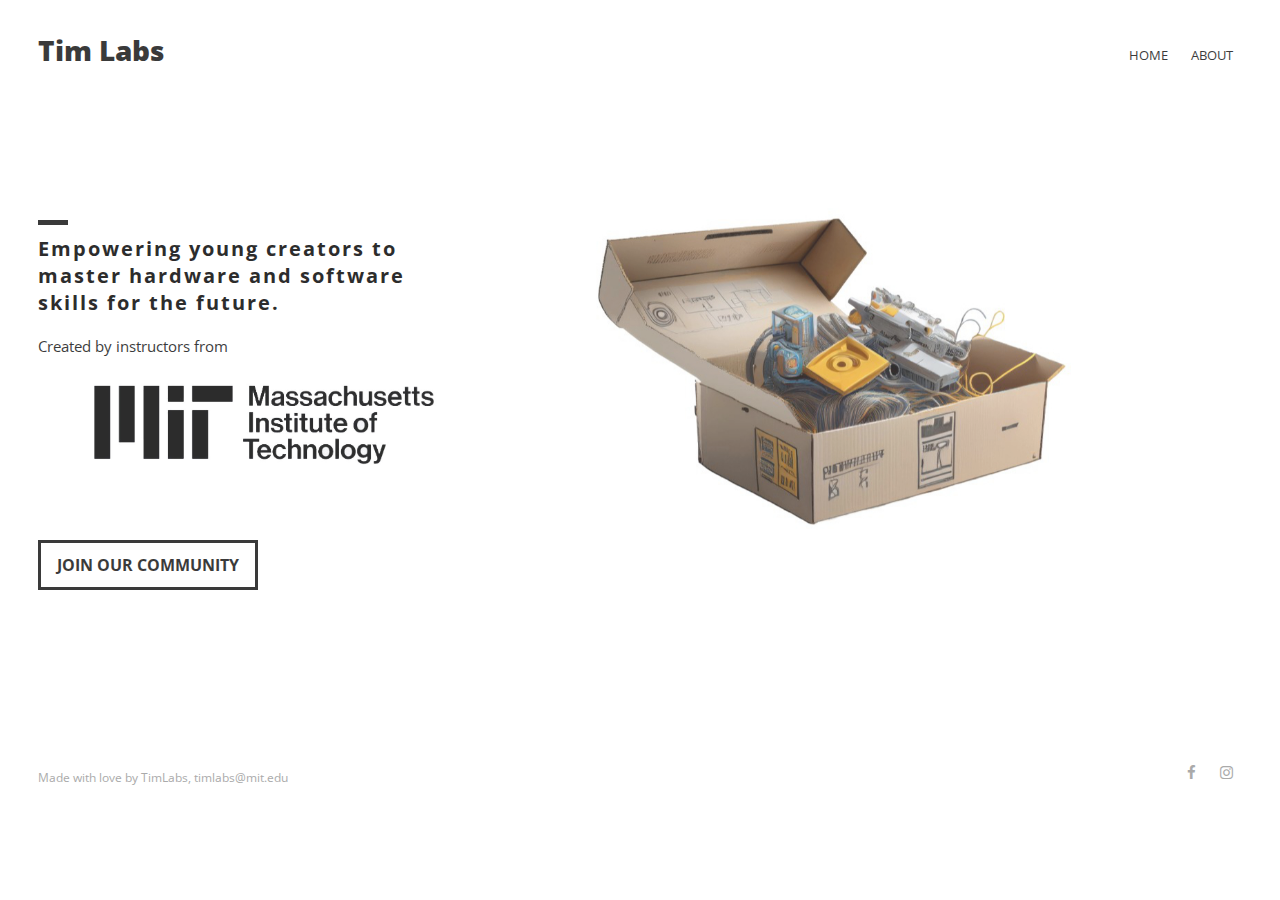
<file: home.html>
<!DOCTYPE html>
<html>
<head lang="en">
    <meta charset="UTF-8">

    <!--Page Title-->
    <title>Tim Labs</title>

    <!--Meta Keywords and Description-->
    <meta name="keywords" content="">
    <meta name="description" content="">
    <meta name="viewport" content="width=device-width, initial-scale=1.0, user-scalable=no"/>

    <!-- Main CSS Files -->
    <link rel="stylesheet" href="css/style.css">

    <!-- Namari Color CSS -->
    <link rel="stylesheet" href="css/namari-color.css">

    <!--Icon Fonts - Font Awesome Icons-->
    <link rel="stylesheet" href="css/font-awesome.min.css">

    <!-- Animate CSS-->
    <link href="css/animate.css" rel="stylesheet" type="text/css">

    <!--Google Webfonts-->
    <link href='https://fonts.googleapis.com/css?family=Open+Sans:400,300,600,700,800' rel='stylesheet' type='text/css'>
</head>
<body>

<!-- Preloader -->
<div id="preloader">
    <div id="status" class="la-ball-triangle-path">
        <div></div>
        <div></div>
        <div></div>
    </div>
</div>
<!--End of Preloader-->

<div id="wrapper">

    <header id="banner" class="scrollto clearfix" data-enllax-ratio=".5">
        <div id="header" class="nav-collapse">
            <div class="row clearfix">
                <div class="col-1">

                    <!--Logo-->
                    <div id="logo">

                        <!--Logo that is shown on the banner-->
                        <!--<img src="images/logo.png" id="banner-logo" alt="Landing Page"/>-->
                        <h1> <strong> Tim Labs</strong></h1>
                        <!--End of Banner Logo-->

                    </div>
                    <!--End of Logo-->

                    <!--Main Navigation-->
                    <nav id="nav-main">
                        <ul>
                            <li>
                                <a href="#banner">Home</a>
                            </li>
                            <li>
                                <a href="#about">About</a>
                            </li>
                        </ul>
                    </nav>
                    <!--End of Main Navigation-->

                    <div id="nav-trigger"><span></span></div>
                    <nav id="nav-mobile"></nav>

                </div>
            </div>
        </div><!--End of Header-->

        <!--Banner Content-->
        <div id="banner-content" class="row clearfix">

            <div class="col-38">

                <div class="section-heading">
                    <h3>Empowering young creators to master hardware and software skills for the future.</h3>
                    <br>
                    Created by instructors from


                    <img src="images/mitLogo.jpeg"/>
                
                </div>
                <!--Call to Action-->
                <a href="https://mit.co1.qualtrics.com/jfe/form/SV_3X9xDWEDig4IxJI" target="_blank" class="button">JOIN OUR COMMUNITY</a>
                <!--End Call to Action-->

            </div>

        </div><!--End of Row-->
    </header>
       

    </main>
    <!--End Main Content Area-->


    <!--Footer-->
    <footer id="landing-footer" class="clearfix">
        <div class="row clearfix">

            <p id="copyright" class="col-2">Made with love by TimLabs, <a href="mailto:timlabs@mit.edu">timlabs@mit.edu</a></p>

            <!--Social Icons in Footer-->
            <ul class="col-2 social-icons">
                <li>
                    <a target="_blank" title="mailto" href="https://www.facebook.com/username">
                        <i class="fa fa-facebook fa-1x"></i><span>Facebook</span>
                    </a>
                </li>
                <li>
                    <a target="_blank" title="Instagram" href="http://www.instagram.com/username">
                        <i class="fa fa-instagram fa-1x"></i><span>Instagram</span>
                    </a>
                </li>

            </ul>
            <!--End of Social Icons in Footer-->
        </div>
    </footer>
    <!--End of Footer-->

</div>

<!-- Include JavaScript resources -->
<script src="js/jquery.1.8.3.min.js"></script>
<script src="js/wow.min.js"></script>
<script src="js/featherlight.min.js"></script>
<script src="js/featherlight.gallery.min.js"></script>
<script src="js/jquery.enllax.min.js"></script>
<script src="js/jquery.scrollUp.min.js"></script>
<script src="js/jquery.easing.min.js"></script>
<script src="js/jquery.stickyNavbar.min.js"></script>
<script src="js/jquery.waypoints.min.js"></script>
<script src="js/images-loaded.min.js"></script>
<script src="js/lightbox.min.js"></script>
<script src="js/site.js"></script>


</body>
</html>
</file>
<file: css/namari-color.css>
/* Namari Landing Page Dynamic Style Index

1. Website Default Styling
2. Navigation
3. Primary and Secondary Colors
4. Banner
5. Typography
6. Buttons
7. Footer


/*------------------------------------------------------------------------------------------*/
/* 1. Website Default Styling */
/*------------------------------------------------------------------------------------------*/


body {
    background:#fff;
}


/* Default Link Color */

a, .la-ball-triangle-path {
    color:#111;
}

a:hover, #header.nav-solid nav a:hover {
    color:#111;
}

/* Default Icon Color */

.icon i {
    color:#111;
}

/* Border Color */

#banner .section-heading:before, .testimonial.classic footer:before {
    background: #111;
}

.pricing-block-content:hover {
    border-color:#1115;
}


/*------------------------------------------------------------------------------------------*/
/* 2. Navigation */
/*------------------------------------------------------------------------------------------*/


/* Transparent Navigation Color on a Banner */

#header nav a, #header i {
    color:#111;
}


/* Navigation Colors when the Navigation is sticky and solid */ 

#header.nav-solid, #header.nav-solid a, #header.nav-solid i, #nav-mobile ul li a {
    color:#111;
}


/* Navigation Active State */

#header.nav-solid .active {
    color: #9D2235;
    border-color: #9D2235;
}    



/*------------------------------------------------------------------------------------------*/
/* 3. Primary and Secondary Colors */
/*------------------------------------------------------------------------------------------*/


/* Primary Background and Text Colors */

.primary-color, .featured .pricing {
    background-color:#111;
}

.primary-color, .primary-color .section-title, .primary-color .section-subtitle, .featured .pricing, .featured .pricing p {
    color:#000000;    
}

.section-heading h2:after {
    background:#111;
    content:"";
    display:block;
    width:30px;
    height:5px;
    margin-top:30px;
}

.text-center .section-heading h2:after {
    margin:30px auto 25px auto;
}

/* Primary Icon Colors */

.primary-color .icon i, .primary-color i {
    color:#fff;
}


/* Secondary Background and Text Colors */

.secondary-color {
    background-color:#f5f5f5;
}


/*------------------------------------------------------------------------------------------*/
/* 4. Banner */
/*------------------------------------------------------------------------------------------*/


/* Banner Background and Text Colors */

#banner {
    background: url("../images/banner-images/banner-image-1.jpg") no-repeat center top;
    background-size:cover;
}


/*------------------------------------------------------------------------------------------*/
/* 5. Typography */
/*------------------------------------------------------------------------------------------*/


body {
    font-family: 'Open Sans', sans-serif, Arial, Helvetica;
    font-size:15px;
    font-weight:normal;
    color:#111;
}

/* Logo, if you are using Fonts as Logo and not image

#logo h1 {
    font-family:;
    font-size:; 
    font-weight:;
    color:;
}

#logo h2 {
    font-family:;
    font-size:; 
    font-weight:;
    color:;
}

*/


/* Banner Typography */

#banner h1 {
    font-family: 'Open Sans', sans-serif, Arial, Helvetica;
    font-size:62px;
    line-height:60px;
    font-weight:800;
    color:#111;
}

#banner h2 {
    font-family: 'Open Sans', sans-serif, Arial, Helvetica;
    font-size:18px;
    font-weight:300;
    color:#111;
}


/* Section Title and Subtitle */

.section-title {
    font-family: 'Open Sans', sans-serif, Arial, Helvetica;
    font-size: 34px; 
    font-weight:700;
    color:#111;
}

.section-subtitle {
    font-family: 'Open Sans', sans-serif, Arial, Helvetica;
    font-size: 16px;
    font-weight:300;
    color: #000000;;
}

/* Testimonial */

.testimonial q {
    font-family: 'Open Sans', sans-serif, Arial, Helvetica;
    font-size: 17px; 
    font-weight:300;
}

.testimonial.classic q, .testimonial.classic footer {
    color:#111;
}


/* Standard Headings h1-h6 */

h1 {
    font-family: 'Open Sans', sans-serif, Arial, Helvetica;
    font-size: 40px; 
    font-weight:300;
    color:#111;
}

h2 {
    font-family: 'Open Sans', sans-serif, Arial, Helvetica;
    font-size: 34px; 
    font-weight:300;
    color:#111;
}

h3 {
    font-family: 'Open Sans', sans-serif, Arial, Helvetica;
    font-size: 30px; 
    font-weight:700;
    color:#111;
}

h4 {
    font-family: 'Open Sans', sans-serif, Arial, Helvetica;
    font-size: 18px; 
    font-weight:400;
    color:#111;
}

h5 {
    font-family: 'Open Sans', sans-serif, Arial, Helvetica;
    font-size: 16px; 
    font-weight:400;
    color:#111;
}

h6 {
    font-family: 'Open Sans', sans-serif, Arial, Helvetica;
    font-size: 14px; 
    font-weight:400;
    color:#111;
}


/*------------------------------------------------------------------------------------------*/
/* 6. Buttons */
/*------------------------------------------------------------------------------------------*/

/* ----------Default Buttons---------- */


/* Button Text */

.button, input[type="submit"]  {
    font-family: 'Open Sans', sans-serif, Arial, Helvetica;
    font-size:14px;
    font-weight:bold;
    color:#111;
}


/* Button Color */

.button, input[type="submit"] {
    border-color:#111;
}


/* Button Hover Color */

.button:hover,  input[type="submit"]:hover {
    border-color: #9D2235;
    color:#9D2235;
}


/* ----------Banner Buttons---------- */


/* Button Text */

#banner .button {
    font-family: 'Open Sans', sans-serif, Arial, Helvetica;
    font-size:16px;
    color:#111;
}


/* Button Color */

#banner .button {
    border-color:#111;
}


/* Button Hover Color */

#banner .button:hover {
    color:#9D2235;
    border-color:#9D2235;
}


/*------------------------------------------------------------------------------------------*/
/* 7. Footer */
/*------------------------------------------------------------------------------------------*/

#landing-footer, #landing-footer p, #landing-footer a {
    font-family: 'Open Sans', sans-serif, Arial, Helvetica;
    font-size:12px;
    font-weight:normal;
    color:#999;
}

/* Footer Icon Color */

#landing-footer i {
    color:#999;
}
</file>
<file: css/style.css>
/* Namari Landing Page v.1.1.0 Style Index - a free landing page by shapingrain.com

1. Default and Reset styles
- 1.1 Input Elements
2. Global elements
- 2.1 Header
- 2.2 Logo
- 2.3 Buttons
- 2.4 Navigation
- 2.5 Social Elements
- 2.6 Images
3. Fonts and Headings
4. Banner
- 4.1 SignUp Form
5. Content Elements
- 5.1 Icons
- 5.2 Parallax Elements
- 5.3 Divider
6. Landing Page Sections
- 6.1 Features
- 6.2 Testimonials
- 6.3 Gallery
- 6.4 Video
- 6.5 Clients
- 6.6 Pricing Table
7. Footer


/*------------------------------------------------------------------------------------------*/
/* 1. Defaults & Reset of specific styles across browsers */
/*------------------------------------------------------------------------------------------*/

*, *:before, *:after {
    -webkit-box-sizing: border-box;
    -moz-box-sizing: border-box;
    box-sizing: border-box;
}

body, div, dl, dt, dd, ul, ol, li, h1, h2, h3, h4, h5, h6, pre, form, blockquote, th, td {
    margin: 0;
    padding: 0;
    direction: ltr;
}

body {
    margin: 0;
    padding: 0;
    -webkit-font-smoothing: antialiased;
    overflow-x: hidden;
}

p {
    line-height: 25px;
}

.row img {
    height: auto;
    max-width: 100%;
}

a {
    text-decoration: none;
    line-height: inherit;
    -webkit-transition: opacity 0.3s ease-out;
    -moz-transition: opacity 0.3s ease-out;
    -o-transition: opacity 0.3s ease-out;
    transition: opacity 0.3s ease-out;
}

iframe {
    border: 0 !important;
}

.parallax-window {
    min-height: 400px;
    background: transparent;
}

figure {
    margin: 0;
}

/* Page Border */

.page-border {
    position: fixed;
    z-index: 999999;
    pointer-events: none;
}

.page-border .bottom-border, .page-border .left-border, .page-border .right-border, .page-border .top-border {
    background: #f3f3ef;
    position: fixed;
    z-index: 9999;
}

.page-border > .top-border, .page-border > .right-border, .page-border > .bottom-border, .page-border > .left-border {
    padding: 11px;
    background: #000000;
}

.page-border .bottom-border, .page-border .top-border {
    width: 100%;
    padding: 10px;
    left: 0;
}

.page-border .left-border, .page-border .right-border {
    padding: 10px;
    height: 100%;
    top: 0;
}

.page-border .top-border {
    top: 0;
}

.page-border .right-border {
    right: 0;
}

.page-border .bottom-border {
    bottom: 0;
}

.page-border .left-border {
    left: 0;
}

#wrapper {
    margin:0 15px;
    padding: 0px 0;
    position: relative;
}


/* --------- 1.1 Input Elements ---------- */

input, textarea {
    border: 1px solid #e1e1e1;
    padding: 10px;
    -webkit-transition: all .3s linear;
    -moz-transition: all .3s linear;
    transition: all .3s linear;
    border-radius: 3px;
}

input {
    height: 40px;
    margin: 3px 0;
    outline: none;
    line-height: normal;
    font-size: 14px;
}

input[type="submit"] {
    cursor: pointer;
    border-style: solid;
    border-width: 2px;
    padding-top: 0;
    padding-bottom: 0;
}

select {
    border: 1px solid #e1e1e1;
    height: 40px;
    padding: 5px;
}

input:focus, textarea:focus {
    box-shadow: inset 0 1px 3px rgba(0, 0, 0, 0.1);
}

*:focus {
    outline: none;
}

/*------------------------------------------------------------------------------------------*/
/* 2. Layout Elements */
/*------------------------------------------------------------------------------------------*/

section {
    clear: both;
    overflow: hidden;
}

/* Rows and Columns */

.row {
    max-width: 1245px;
    margin: 0 auto;
    padding: 75px 0;
    position: relative;
}

.no-padding-bottom .row, .no-padding-bottom div, .no-padding-bottom.row {
    padding-bottom: 0;
}

.no-padding-top.row, .no-padding-top div {
    padding-top: 0;
}

.big-padding-top {
    padding-top: 75px !important;
}

.big-padding-bottom {
    padding-bottom: 85px !important;
}

/* Targets all elements */

[class*='col-'] {
    float: left;
    padding: 20px;
}

#clients .col-2-3 [class*='col-'] {
    padding: 0;
}

/* Clearfix */

.clearfix:after {
    content: "";
    display: table;
    clear: both;
}

/* Main Widths */

.col-1 {
    width: 100%;
}

.col-2 {
    width: 50%;
}

.col-3 {
    width: 33.33%;
}

.col-4 {
    width: 25%;
}

.col-5 {
    width: 20%;
}

.col-6 {
    width: 16.6666666667%;
}

.col-7 {
    width: 14.2857142857%;
}

.col-8 {
    width: 12.5%;
}

.col-9 {
    width: 11.1111111111%;
}

.col-10 {
    width: 10%;
}

.col-11 {
    width: 9.09090909091%;
}

.col-12 {
    width: 8.33%;
}

.col-2-3 {
    width: 66.66%;
}

.col-3-4 {
    width: 75%;
}

.col-9-10 {
    width: 90%;
}

/* Golden Ratio */
.col-61 {
    width: 61.8%;
}

.col-38 {
    width: 38.2%;
}

/* --------- 2.1 Header --------- */

#header {
    height: 71px !important;
    overflow: visible;
    z-index: 9999;
    width: 100%;
    position: absolute !important;
}

#header .row {
    padding: 0;
}

#header aside {
    text-align: right;
}

#header ul {
    text-align: right;
}

#header li {
    display: inline-block;
    list-style: none;
    margin: 0;
}

/* --------- 2.2 Logo ---------- */

#logo {
    float: left;
    height: 71px;
    line-height: 66px;
    margin-right: 15px;
}

#logo h1, #logo h2 {
    display: inline-block;
}

#banner #logo h1 {
    font-size: 28px;
    margin-right: 10px;
    font-weight: 900;
    padding: 0;
}

#logo h2 {
    font-size: 18px;
    padding: 0;
}

#logo img {
    max-height: 22px;
    vertical-align: middle;
    margin-right: 15px;
}

#navigation-logo {
    display: none;
}

.nav-solid #logo #banner-logo {
    display: none;
}

.nav-solid #logo #navigation-logo {
    display: inline-block;
}

/* --------- 2.3 Buttons ---------- */

.call-to-action {
    padding: 35px 0 35px 0;
}

/*Style*/

.button {
    font-size: 16px;
    margin: 35px 0;
    padding: 11px 16px;
    -webkit-transition: all .3s linear;
    -moz-transition: all .3s linear;
    transition: all .3s linear;
    display: inline-block;
    border-width: 3px;
    border-style: solid;
}

/* Play Button */

#video-section {
    position:relative;
}

.play-video {
    height:110px;
    position:absolute;
    top:50%;
    margin-top:-110px;
    width:100%;
}

.play-icon {
    display: inline-block;
    font-size: 0px;
    cursor: pointer;
    margin: 45px auto;
    width: 110px;
    height: 110px;
    border-radius: 50%;
    text-align: center;
    position: relative;
    z-index: 1;
}

.play-icon:after {
    pointer-events: none;
    position: absolute;
    width: 100%;
    height: 100%;
    border-radius: 50%;
    content: '';
    -webkit-box-sizing: content-box;
    -moz-box-sizing: content-box;
    box-sizing: content-box;
}

.play-icon:before {
    font-family: 'fontawesome';
    content: '\f144';
    speak: none;
    font-size: 74px;
    line-height: 110px;
    font-style: normal;
    font-weight: normal;
    font-variant: normal;
    text-transform: none;
    display: block;
    -webkit-font-smoothing: antialiased;
    color:#fff;
}

.play-video .play-icon {
    background: rgba(255, 255, 255, 0.5);
    -webkit-transition: -webkit-transform ease-out 0.3s, background 0.4s;
    -moz-transition: -moz-transform ease-out 0.3s, background 0.4s;
    transition: transform ease-out 0.3s, background 0.4s;
}

.play-video .play-icon:after {
    top: 0;
    left: 0;
    padding: 0;
    z-index: -1;
    box-shadow: 0 0 0 2px rgba(255, 255, 255, 0.1);
    opacity: 0;
    -webkit-transform: scale(0.9);
    -moz-transform: scale(0.9);
    -ms-transform: scale(0.9);
    transform: scale(0.9);
}

.play-video .play-icon:hover {
    background: rgba(255, 255, 255, 0.05);
    -webkit-transform: scale(0.93);
    -moz-transform: scale(0.93);
    -ms-transform: scale(0.93);
    transform: scale(0.93);
    color: #fff;
}


/* --------- 2.4 Navigation ---------- */

#header {
    font-size: 13px;
}

#header aside {
    float: right;
}

#header nav ul {
    text-transform: uppercase;

}

#header nav a {
    height: 71px;
    line-height: 71px;
    display: block;
    padding: 0 10px;
}

#header nav a:hover {
    opacity: 0.6;
}

/*Navigation Solid*/

#header.nav-solid [class*='col-'] {
    padding: 0 20px;
}

#header.nav-solid {
    background: #fff;
    box-shadow: 2px 0px 3px rgba(0, 0, 0, 0.2);
    position: fixed !important;
    left:0;
}

#header.nav-solid nav a {
    border-bottom: 3px solid;
    border-color: #fff;
    -webkit-transition: all 0.3s ease-out;
    -moz-transition: all 0.3s ease-out;
    -o-transition: all 0.3s ease-out;
    transition: all 0.3s ease-out;
}

#header.nav-solid nav a:hover {
    opacity: 1;
}

/* Social Elements when Solid*/

#header.nav-solid .social-icons a {
    -webkit-transition: all 0.3s ease-out;
    -moz-transition: all 0.3s ease-out;
    -o-transition: all 0.3s ease-out;
    transition: all 0.3s ease-out;
    opacity: 0.5;
}

#header.nav-solid .social-icons a:hover {
    opacity: 1;
    color: #e4473c;
}

/* Responsive Nav Styling */

#nav-trigger {
    display: none;
    text-align: right;
}

#nav-trigger span {
    display: inline-block;
    width: 38px;
    height: 71px;
    color: #111;
    cursor: pointer;
    text-transform: uppercase;
    font-size: 22px;
    text-align: center;
    border-top-right-radius: 5px;
    border-top-left-radius: 5px;
    -webkit-transition: all 0.3s ease-out;
    -moz-transition: all 0.3s ease-out;
    -o-transition: all 0.3s ease-out;
    transition: all 0.3s ease-out;
}

#nav-trigger span:after {
    font-family: "fontAwesome";
    display: inline-block;
    width: 38px;
    height: 71px;
    line-height: 75px;
    text-align: center;
    content: "\f0c9";
    border-top-right-radius: 5px;
    border-top-left-radius: 5px;
}

#nav-trigger span.open:after {
    content: "\f00d";
}

#nav-trigger span:hover, .nav-solid #nav-trigger span.open:hover, .nav-solid #nav-trigger span:hover {
    opacity: 0.6;
}

#nav-trigger span.open, #nav-trigger span.open:hover {
    color: #111;
}

.nav-solid #nav-trigger span.open:hover {
    color: #999;
}

.nav-solid #nav-trigger span {
    color: #999;
    opacity: 1;
}

nav#nav-mobile {
    position: relative;
    display: none;
}

nav#nav-mobile ul {
    display: none;
    list-style-type: none;
    position: absolute;
    left: 0;
    right: 0;
    margin-left: -20px;
    margin-right: -20px;
    padding-top: 10px;
    padding-bottom: 10px;
    text-align: center;
    background-color: #fff;
    box-shadow: 0 5px 3px rgba(0, 0, 0, 0.2);
}

nav#nav-mobile ul:after {
    display: none;
}

nav#nav-mobile li {
    margin: 0 20px;
    float: none;
    text-align: left;
    border-bottom: 1px solid #e1e1e1;
}

nav#nav-mobile li:last-child {
    border-bottom: none;
}

.nav-solid nav#nav-mobile li {
    border-top: 1px solid #e1e1e1;
    border-bottom: none;
}

nav#nav-mobile a {
    display: block;
    padding: 12px 0;
    color: #333;
    width: 100%;
    height: auto;
    line-height: normal;
    display: block;
    border-bottom: none !important;
    -webkit-transition: all 0.3s ease-out;
    -moz-transition: all 0.3s ease-out;
    -o-transition: all 0.3s ease-out;
    transition: all 0.3s ease-out;
}

nav#nav-mobile a:hover {
    background: #fafafa;
    opacity: 1;
}

/* --------- 2.5 Social Elements ---------- */

#header .col-4 {
    text-align: right;
}

.social-icons {
    display: inline-block;
    list-style: none;
}

.social-icons a {
    display: inline-block;
    width: 32px;
    text-align: center;
}

.social-icons a:hover {
    opacity: 0.7;
}

.social-icons span {
    display: none;
}

#header .social-icons {
    margin-top: 27px;
}

/* --------- 2.6 Images ---------- */

/*Alignment*/

img {
    vertical-align: top;
}

.image-center {
    display: block;
    margin: 0 auto;
}

a img {
    border: none;
    -webkit-transition: all 0.3s ease-out;
    -moz-transition: all 0.3s ease-out;
    -o-transition: all 0.3s ease-out;
    transition: all 0.3s ease-out;
    -webkit-backface-visibility: hidden;
}

a img:hover {
    opacity: 0.7;
}

/*------------------------------------------------------------------------------------------*/
/* 3. Fonts */
/*------------------------------------------------------------------------------------------*/

h1 {
    padding: 20px 0;
}

h2 {
    padding: 14px 0;
}

h3 {
    padding: 10px 0;
}

h4 {
    padding: 7px 0;
}

h5 {
    padding: 7px 0;
}

h6 {
    padding: 7px 0;
}

/* Text Alignment */

.text-left {
    text-align: left;
}

.text-center {
    text-align: center;
}

.text-right {
    text-align: right;
}

/* Section Headings */

.section-heading {
    padding: 0 0 15px 0;
}

.section-subtitle {
    font-size: 18px;
    padding-top: 0;
}

.section-heading h3 {
    font-size: 20px;
    font-weight: bold;
    color: #000000;
    letter-spacing: 2px;
    padding-bottom: 0;
}

/*------------------------------------------------------------------------------------------*/
/* 4. Banner */
/*------------------------------------------------------------------------------------------*/

#banner {
    background-size: cover;
}

#banner-content.row {
    padding-top: 170px;
    padding-bottom: 100px;
}

#banner h1 {
    padding-top: 5%;
}

#banner .section-heading:before {
    content: "";
    display: block;
    width: 30px;
    height: 5px;
    margin-top: 30px;
}



/*------------------------------------------------------------------------------------------*/
/* 5. Content Elements */
/*------------------------------------------------------------------------------------------*/

/* --------- 5.1 Icons ---------- */

/*Font Icon sizes*/

.fa-1x {
    font-size: 15px !important;
}

/*Icon Block*/

.icon-block {
    position: relative;
}

.icon-block h4 {
    font-weight: bold;
    padding-top: 0;
}

.icon-block .icon {
    position: absolute;
}

.icon-block p {
    margin-top: 0;
}

/* Icon Left*/

.icon-left .icon {
    left: 15;
}

.icon-left .icon-block-description {
    padding-left: 53px;
}

/* Icon Right */

.icon-right .icon {
    right: 15;
}

.icon-right .icon-block-description {
    padding-right: 53px;
}

/* Icon Above */

.icon-top {
    display: block;
}

.icon-top .icon {
    position: relative;
    display: block;
}

.icon-top .icon-block-description {
    padding-top: 25px;
}

/* --------- 5.2 Parallax Elements ---------- */

.banner-parallax-1, .banner-parallax-2, .banner-parallax-3 {
    min-height: 350px;
}

/* --------- 5.3 Divider ---------- */

.divider {
    position: relative;
    width: 40%;
    height: 20px;
    line-height: 20px;
    margin: 10px auto 5px auto;
    clear: both;
    text-align: center;
}

.divider-inner {
    position: absolute;
    height: 1px;
    width: 100%;
    top: 50%;
    margin-top: -1px;
    border-top: 1px solid;
    border-color: #e1e1e1;
}

.divider i {
    background: #fff;
    position: relative;
    top: -11px;
    padding: 0 5px 0 5px;
    color: #ffffff;
}

/*------------------------------------------------------------------------------------------*/
/* 6. Landing Page Sections */
/*------------------------------------------------------------------------------------------*/

/* --------- 6.1 Introduction ---------- */

.introduction img.featured {
    padding: 55px 0 0 0;
}

/* --------- 6.2 Features ---------- */

.features.row {
    padding-left: 5%;
    padding-right: 5%;
}

.features div:nth-child(4) {
    clear: both;
}

/* --------- 6.3 Testimonials ---------- */

.testimonial {
    padding: 15px;
}

blockquote {
    position: relative;
}

.testimonial img {
    max-height: 300px;
    border-radius: 250em;
}

.testimonial footer {
    padding-top: 12px;
}

/* Style Classic - Avatar above Testimonial */

.testimonial.classic img {
    display: inline-block;
    margin-bottom: 25px;
}

.testimonial.classic q {
    display: block;
}

.testimonial.classic footer:before {
    display: block;
    content: "";
    width: 30px;
    height: 4px;
    margin: 10px auto 15px auto;
}

/* Style Big */

.testimonial.bigtest {
    padding-top: 0;
}

.testimonial.bigtest q {
    font-size: 22px;
}

/* --------- 6.4 Gallery ---------- */

#gallery img {
    max-height: 300px;
}

#gallery [class*='col-'] {
    padding: 0;
}

#gallery a {
    display: inline-block;
    position: relative;
    overflow: hidden;
}

#gallery a:hover img {
    opacity: 0.15;
    -moz-backface-visibility: hidden;
}

#gallery a:before {
    font-size: 2.2em;
    font-style: normal;
    font-weight: normal;
    text-align: center;
    content: "+";
    width: 70px;
    height: 70px;
    border-radius: 100em;
    display: block;
    position: absolute;
    top: 55%;
    left: 50%;
    line-height: 72px;
    margin: -35px 0 0 -35px;
    opacity: 0;
    -webkit-transition: all .2s linear;
    -moz-transition: all .2s linear;
    transition: all .2s linear;
    vertical-align: middle;
}

#gallery a:hover:before {
    opacity: 1;
    top: 50%;
    left: 50%;
}

/**
 * Featherlight – ultra slim jQuery lightbox
 * Version 1.3.3 - http://noelboss.github.io/featherlight/
 *
 * Copyright 2015, Noël Raoul Bossart (http://www.noelboss.com)
 * MIT Licensed.
**/
@media all {
    .featherlight {
        display: none;

        /* dimensions: spanning the background from edge to edge */
        position: fixed;
        top: 0;
        right: 0;
        bottom: 0;
        left: 0;
        z-index: 2147483647; /* z-index needs to be >= elements on the site. */

        /* position: centering content */
        text-align: center;

        /* insures that the ::before pseudo element doesn't force wrap with fixed width content; */
        white-space: nowrap;

        /* styling */
        cursor: pointer;
        background: #333;
        /* IE8 "hack" for nested featherlights */
        background: rgba(0, 0, 0, 0);
    }

    /* support for nested featherlights. Does not work in IE8 (use JS to fix) */
    .featherlight:last-of-type {
        background: rgba(0, 0, 0, 0.8);
    }

    .featherlight:before {
        /* position: trick to center content vertically */
        content: '';
        display: inline-block;
        height: 100%;
        vertical-align: middle;
        margin-right: -0.25em;
    }

    .featherlight .featherlight-content {

        /* position: centering vertical and horizontal */
        text-align: left;
        vertical-align: middle;
        display: inline-block;

        /* dimensions: cut off images */
        overflow: auto;
        padding: 25px 0;
        border-bottom: 25px solid transparent;

        /* dimensions: handling small or empty content */
        min-width: 30%;

        /* dimensions: handling large content */
        margin-left: 5%;
        margin-right: 5%;
        max-height: 95%;

        /* styling */
        cursor: auto;

        /* reset white-space wrapping */
        white-space: normal;
    }

    /* contains the content */
    .featherlight .featherlight-inner {
        /* make sure its visible */
        display: block;
    }

    .featherlight .featherlight-close-icon {
        /* position: centering vertical and horizontal */
        position: absolute;
        z-index: 9999;
        top: 25px;
        right: 25px;

        /* dimensions: 25px x 25px */
        line-height: 25px;
        width: 25px;

        /* styling */
        cursor: pointer;
        text-align: center;
        color: #fff;
        font-family: "fontawesome";
        font-size: 22px;
        opacity: 0.5;
        -webkit-transition: all 0.3s ease-out;
        -moz-transition: all 0.3s ease-out;
        -o-transition: all 0.3s ease-out;
        transition: all 0.3s ease-out;
    }

    .featherlight .featherlight-close-icon:hover {
        opacity: 1;
    }

    .featherlight .featherlight-image {
        /* styling */
        max-height: 100%;
        max-width:100%;
    }

    .featherlight-iframe .featherlight-content {
        /* removed the border for image croping since iframe is edge to edge */
        border-bottom: 0;
        padding: 0;
    }

    .featherlight iframe {
        /* styling */
        border: none;
    }
}

/* handling phones and small screens */
@media only screen and (max-width: 1024px) {
    .featherlight .featherlight-content {
        /* dimensions: maximize lightbox with for small screens */
        margin-left: 10px;
        margin-right: 10px;
        max-height: 98%;

        padding: 10px 10px 0;
        border-bottom: 10px solid transparent;
    }

}

/* Gallery Styling */
@media all {
    .featherlight-next,
    .featherlight-previous {
        font-family: "fontawesome";
        font-size: 22px;
        display: block;
        position: absolute;
        top: 25px;
        right: 0;
        bottom: 0;
        left: 80%;
        cursor: pointer;
        /* preventing text selection */
        -webkit-touch-callout: none;
        -webkit-user-select: none;
        -khtml-user-select: none;
        -moz-user-select: none;
        -ms-user-select: none;
        user-select: none;
        /* IE9 hack, otherwise navigation doesn't appear */
        background: rgba(0, 0, 0, 0);
        -webkit-transition: all 0.3s ease-out;
        -moz-transition: all 0.3s ease-out;
        -o-transition: all 0.3s ease-out;
        transition: all 0.3s ease-out;
    }

    .featherlight-previous {
        left: 0;
        right: 80%;
    }

    .featherlight-next span,
    .featherlight-previous span {
        display: inline-block;
        opacity: 0.3;
        position: absolute;
        top: 50%;
        width: 100%;
        font-size: 80px;
        line-height: 80px;

        /* center vertically */
        margin-top: -40px;
        color: #fff;
        font-style: normal;
        font-weight: normal;
        -webkit-transition: all 0.3s ease-out;
        -moz-transition: all 0.3s ease-out;
        -o-transition: all 0.3s ease-out;
        transition: all 0.3s ease-out;
    }

    .featherlight-next span {
        text-align: right;
        left: auto;
        right: 7%;
    }

    .featherlight-previous span {
        text-align: left;
        left: 7%;
    }

    .featherlight-next:hover span,
    .featherlight-previous:hover span {
        display: inline-block;
        opacity: 1;
    }

    /* Hide navigation while loading */
    .featherlight-loading .featherlight-previous, .featherlight-loading .featherlight-next {
        display: none;
    }
}

/* Always display arrows on touch devices */
@media only screen and (max-device-width: 1024px) {
    .featherlight-next:hover,
    .featherlight-previous:hover {
        background: none;
    }

    .featherlight-next span,
    .featherlight-previous span {
        display: block;
    }
}

/* handling phones and small screens */
@media only screen and (max-width: 1024px) {
    .featherlight-next,
    .featherlight-previous {
        top: 10px;
        right: 10px;
        left: 85%;
    }

    .featherlight-previous {
        left: 10px;
        right: 85%;
    }

    .featherlight-next span,
    .featherlight-previous span {
        margin-top: -30px;
        font-size: 40px;
    }
}

/* --------- 6.5 Video ---------- */

#video-box {
    color:#fff;
    position:relative;
    overflow:hidden;
    text-align:center;
}

.video_container, .easyContainer {
    position: relative;
    padding-bottom: 56.25%; /* 16/9 ratio */
    margin: 0;
    padding-top: 0; /* IE6 workaround*/
    height: 0;
    overflow: hidden;
}

.video_container iframe, .video_container object, .video_container embed {
    position: absolute;
    top: 0;
    left: 0;
    width: 100% !important;
    height: 100% !important;
}

.slvj-lightbox iframe, .slvj-lightbox object, .slvj-lightbox embed {
    width: 100% !important;
    height: 529px !important;
}

.videojs-background-wrap {
    overflow: hidden;
    position: absolute;
    height: 100%;
    width: 100%;
    top: 0;
    left: 0;
    z-index: -998;
}

#slvj-window {
    width: 100%;
    min-height: 100%;
    z-index: 9999999999;
    background: rgba(0, 0, 0, 0.8);
    position: fixed;
    top: 0;
    left: 0;
}

#slvj-window,
#slvj-window * {
    -webkit-box-sizing: border-box;
    -moz-box-sizing: border-box;
    box-sizing: border-box;
}

#slvj-background-close {
    width: 100%;
    min-height: 100%;
    z-index: 31;
    position: fixed;
    top: 0;
    left: 0;
}

#slvj-back-lightbox {
    max-width: 940px;
    max-height: 529px;
    z-index: 32;
    text-align: center;
    margin: 0 auto;
}

.slvj-lightbox {
    width: 100%;
    height: 100%;
    margin: 0;
    z-index: 53;
}

#slvj-close-icon:before {
    font-family: "fontawesome";
    color: #fff;
    content: '\f00d';
    font-size: 22px;
    opacity: 0.5;
    -webkit-transition: all 0.3s ease-out;
    -moz-transition: all 0.3s ease-out;
    -o-transition: all 0.3s ease-out;
    transition: all 0.3s ease-out;
    z-index: 99999;
    height: 22px;
    width: 22px;
    position: absolute;
    top: 15px;
    right: 15px;
    cursor: pointer;
}

#slvj-close-icon:before:hover {
    opacity: 1;
    cursor: pointer;
}

/* --------- 6.6 Clients ---------- */

#clients a {
    display: block;
    text-align: center;
    position: relative;
    text-transform: uppercase;
    font-weight: bold;
    color: #fff;
}

#clients img {
    display: inline-block;
    padding: 15px 25px;
}

.client-overlay {
    background: rgba(0, 0, 0, 0.8);
    position: absolute;
    top;
    0;
    right: 0;
    bottom: 0;
    left: 0;
    width: 100%;
    height: 100%;
    opacity: 0;
    -webkit-transition: all 0.3s ease-out;
    -moz-transition: all 0.3s ease-out;
    -o-transition: all 0.3s ease-out;
    transition: all 0.3s ease-out;
}

#clients a:hover .client-overlay {
    opacity: 1;
}

.client-overlay span {
    position: absolute;
    top: 48%;
    left: 0;
    width: 100%;
    text-align: center;
    display: inline-block;
}

/* --------- 6.7 Pricing Table ---------- */

.pricing-block-content {
    background: #fff;
    padding: 25px 0 25px 0;
    box-shadow: 0px 1px 2px rgba(0, 0, 0, 0.07);
    transition: all 0.2s ease-in-out 0s;
    position: relative;
    border: 10px solid #fff;
}


.pricing-block ul {
    list-style: none;
    margin: 25px 0 25px 0;
}

.pricing-block li {
    padding: 14px 0;
    border-bottom: 1px dotted #e1e1e1;
}

.pricing-block li:last-of-type {
    border:none;
}

.pricing-block h3 {
    font-size:17px;
    text-transform:uppercase;
    padding-bottom:0;
}

.pricing-sub {
    font-style: italic;
    color:#ccc;
    margin:0 0 25px 0;
}

/*Price*/

.pricing {
    background: #f5f5f5;
    padding: 25px;
    position: relative;
}

.price {
    display: inline-block;
    font-size: 62px;
    font-weight: 700;
    position: relative;
}

.price span {
    position: absolute;
    top: 0;
    left: -20px;
    font-size: 22px;
}

.pricing  p {
    font-style:italic;
    color: #000000;;
    line-height:auto;
    margin:0;
}



/*------------------------------------------------------------------------------------------*/
/* 7. Footer */
/*------------------------------------------------------------------------------------------*/

#landing-footer {
    clear: both;
}

#landing-footer .row {
    padding: 0;
}

#landing-footer p {
    margin: 0;
}

#landing-footer ul {
    list-style: none;
    text-align: right;
}

#landing-footer li {
    display: inline-block;
}

/* Scroll Up */

#scrollUp {
    bottom: 15px;
    right: 30px;
    width: 70px;
    height: 80px;
    margin-bottom: -10px;
    padding: 0 5px 20px 5px;
    text-align: center;
    text-decoration: none;
    color: #fff;
    -webkit-transition: margin-bottom 150ms linear;
    -moz-transition: margin-bottom 150ms linear;
    -o-transition: margin-bottom 150ms linear;
    transition: margin-bottom 150ms linear;
}

#scrollUp:hover {
    margin-bottom: 0;
}

#scrollUp:before {
    background: #ccc;
    font-family: "fontawesome";
    font-size: 2.4em;
    font-style: normal;
    font-weight: normal;
    text-align: center;
    color: #fff;
    width: 45px;
    height: 45px;
    display: inline-block;
    line-height: 45px;
    content: "\f106";
    opacity: 1;
}

/*Preloader*/

#preloader {
    position: fixed;
    top: 0;
    left: 0;
    right: 0;
    bottom: 0;
    background-color: #fff; /* change if the mask should have another color then white */
    z-index: 99999; /* makes sure it stays on top */
}

#status {
    width: 110px;
    height: 110px;
    position: absolute;
    left: 50%; /* centers the loading animation horizontally one the screen */
    top: 50%; /* centers the loading animation vertically one the screen */
    background-position: center;
    margin: -55px 0 0 -55px; /* is width and height divided by two */
    text-align: center;
}

/*!
 * Load Awesome v1.1.0 (http://github.danielcardoso.net/load-awesome/)
 * Copyright 2015 Daniel Cardoso <@DanielCardoso>
 * Licensed under MIT
 */
.la-ball-triangle-path,
.la-ball-triangle-path > div {
    position: relative;
    -webkit-box-sizing: border-box;
    -moz-box-sizing: border-box;
    box-sizing: border-box;
}

.la-ball-triangle-path {
    display: block;
    font-size: 0;
    color: #fff;
}

.la-ball-triangle-path.la-dark {
    color: #333;
}

.la-ball-triangle-path > div {
    display: inline-block;
    float: none;
    background-color: currentColor;
    border: 0 solid currentColor;
}

.la-ball-triangle-path {
    width: 32px;
    height: 32px;
}

.la-ball-triangle-path > div {
    position: absolute;
    top: 0;
    left: 0;
    width: 10px;
    height: 10px;
    border-radius: 100%;
}

.la-ball-triangle-path > div:nth-child(1) {
    -webkit-animation: ball-triangle-path-ball-one 2s 0s ease-in-out infinite;
    -moz-animation: ball-triangle-path-ball-one 2s 0s ease-in-out infinite;
    -o-animation: ball-triangle-path-ball-one 2s 0s ease-in-out infinite;
    animation: ball-triangle-path-ball-one 2s 0s ease-in-out infinite;
}

.la-ball-triangle-path > div:nth-child(2) {
    -webkit-animation: ball-triangle-path-ball-two 2s 0s ease-in-out infinite;
    -moz-animation: ball-triangle-path-ball-two 2s 0s ease-in-out infinite;
    -o-animation: ball-triangle-path-ball-two 2s 0s ease-in-out infinite;
    animation: ball-triangle-path-ball-two 2s 0s ease-in-out infinite;
}

.la-ball-triangle-path > div:nth-child(3) {
    -webkit-animation: ball-triangle-path-ball-tree 2s 0s ease-in-out infinite;
    -moz-animation: ball-triangle-path-ball-tree 2s 0s ease-in-out infinite;
    -o-animation: ball-triangle-path-ball-tree 2s 0s ease-in-out infinite;
    animation: ball-triangle-path-ball-tree 2s 0s ease-in-out infinite;
}

.la-ball-triangle-path.la-sm {
    width: 16px;
    height: 16px;
}

.la-ball-triangle-path.la-sm > div {
    width: 4px;
    height: 4px;
}

.la-ball-triangle-path.la-2x {
    width: 64px;
    height: 64px;
}

.la-ball-triangle-path.la-2x > div {
    width: 20px;
    height: 20px;
}

.la-ball-triangle-path.la-3x {
    width: 96px;
    height: 96px;
}

.la-ball-triangle-path.la-3x > div {
    width: 30px;
    height: 30px;
}

/*
 * Animations
 */
@-webkit-keyframes ball-triangle-path-ball-one {
    0% {
        -webkit-transform: translate(0, 220%);
        transform: translate(0, 220%);
    }
    17% {
        opacity: .25;
    }
    33% {
        opacity: 1;
        -webkit-transform: translate(110%, 0);
        transform: translate(110%, 0);
    }
    50% {
        opacity: .25;
    }
    66% {
        opacity: 1;
        -webkit-transform: translate(220%, 220%);
        transform: translate(220%, 220%);
    }
    83% {
        opacity: .25;
    }
    100% {
        opacity: 1;
        -webkit-transform: translate(0, 220%);
        transform: translate(0, 220%);
    }
}

@-moz-keyframes ball-triangle-path-ball-one {
    0% {
        -moz-transform: translate(0, 220%);
        transform: translate(0, 220%);
    }
    17% {
        opacity: .25;
    }
    33% {
        opacity: 1;
        -moz-transform: translate(110%, 0);
        transform: translate(110%, 0);
    }
    50% {
        opacity: .25;
    }
    66% {
        opacity: 1;
        -moz-transform: translate(220%, 220%);
        transform: translate(220%, 220%);
    }
    83% {
        opacity: .25;
    }
    100% {
        opacity: 1;
        -moz-transform: translate(0, 220%);
        transform: translate(0, 220%);
    }
}

@-o-keyframes ball-triangle-path-ball-one {
    0% {
        -o-transform: translate(0, 220%);
        transform: translate(0, 220%);
    }
    17% {
        opacity: .25;
    }
    33% {
        opacity: 1;
        -o-transform: translate(110%, 0);
        transform: translate(110%, 0);
    }
    50% {
        opacity: .25;
    }
    66% {
        opacity: 1;
        -o-transform: translate(220%, 220%);
        transform: translate(220%, 220%);
    }
    83% {
        opacity: .25;
    }
    100% {
        opacity: 1;
        -o-transform: translate(0, 220%);
        transform: translate(0, 220%);
    }
}

@keyframes ball-triangle-path-ball-one {
    0% {
        -webkit-transform: translate(0, 220%);
        -moz-transform: translate(0, 220%);
        -o-transform: translate(0, 220%);
        transform: translate(0, 220%);
    }
    17% {
        opacity: .25;
    }
    33% {
        opacity: 1;
        -webkit-transform: translate(110%, 0);
        -moz-transform: translate(110%, 0);
        -o-transform: translate(110%, 0);
        transform: translate(110%, 0);
    }
    50% {
        opacity: .25;
    }
    66% {
        opacity: 1;
        -webkit-transform: translate(220%, 220%);
        -moz-transform: translate(220%, 220%);
        -o-transform: translate(220%, 220%);
        transform: translate(220%, 220%);
    }
    83% {
        opacity: .25;
    }
    100% {
        opacity: 1;
        -webkit-transform: translate(0, 220%);
        -moz-transform: translate(0, 220%);
        -o-transform: translate(0, 220%);
        transform: translate(0, 220%);
    }
}

@-webkit-keyframes ball-triangle-path-ball-two {
    0% {
        -webkit-transform: translate(110%, 0);
        transform: translate(110%, 0);
    }
    17% {
        opacity: .25;
    }
    33% {
        opacity: 1;
        -webkit-transform: translate(220%, 220%);
        transform: translate(220%, 220%);
    }
    50% {
        opacity: .25;
    }
    66% {
        opacity: 1;
        -webkit-transform: translate(0, 220%);
        transform: translate(0, 220%);
    }
    83% {
        opacity: .25;
    }
    100% {
        opacity: 1;
        -webkit-transform: translate(110%, 0);
        transform: translate(110%, 0);
    }
}

@-moz-keyframes ball-triangle-path-ball-two {
    0% {
        -moz-transform: translate(110%, 0);
        transform: translate(110%, 0);
    }
    17% {
        opacity: .25;
    }
    33% {
        opacity: 1;
        -moz-transform: translate(220%, 220%);
        transform: translate(220%, 220%);
    }
    50% {
        opacity: .25;
    }
    66% {
        opacity: 1;
        -moz-transform: translate(0, 220%);
        transform: translate(0, 220%);
    }
    83% {
        opacity: .25;
    }
    100% {
        opacity: 1;
        -moz-transform: translate(110%, 0);
        transform: translate(110%, 0);
    }
}

@-o-keyframes ball-triangle-path-ball-two {
    0% {
        -o-transform: translate(110%, 0);
        transform: translate(110%, 0);
    }
    17% {
        opacity: .25;
    }
    33% {
        opacity: 1;
        -o-transform: translate(220%, 220%);
        transform: translate(220%, 220%);
    }
    50% {
        opacity: .25;
    }
    66% {
        opacity: 1;
        -o-transform: translate(0, 220%);
        transform: translate(0, 220%);
    }
    83% {
        opacity: .25;
    }
    100% {
        opacity: 1;
        -o-transform: translate(110%, 0);
        transform: translate(110%, 0);
    }
}

@keyframes ball-triangle-path-ball-two {
    0% {
        -webkit-transform: translate(110%, 0);
        -moz-transform: translate(110%, 0);
        -o-transform: translate(110%, 0);
        transform: translate(110%, 0);
    }
    17% {
        opacity: .25;
    }
    33% {
        opacity: 1;
        -webkit-transform: translate(220%, 220%);
        -moz-transform: translate(220%, 220%);
        -o-transform: translate(220%, 220%);
        transform: translate(220%, 220%);
    }
    50% {
        opacity: .25;
    }
    66% {
        opacity: 1;
        -webkit-transform: translate(0, 220%);
        -moz-transform: translate(0, 220%);
        -o-transform: translate(0, 220%);
        transform: translate(0, 220%);
    }
    83% {
        opacity: .25;
    }
    100% {
        opacity: 1;
        -webkit-transform: translate(110%, 0);
        -moz-transform: translate(110%, 0);
        -o-transform: translate(110%, 0);
        transform: translate(110%, 0);
    }
}

@-webkit-keyframes ball-triangle-path-ball-tree {
    0% {
        -webkit-transform: translate(220%, 220%);
        transform: translate(220%, 220%);
    }
    17% {
        opacity: .25;
    }
    33% {
        opacity: 1;
        -webkit-transform: translate(0, 220%);
        transform: translate(0, 220%);
    }
    50% {
        opacity: .25;
    }
    66% {
        opacity: 1;
        -webkit-transform: translate(110%, 0);
        transform: translate(110%, 0);
    }
    83% {
        opacity: .25;
    }
    100% {
        opacity: 1;
        -webkit-transform: translate(220%, 220%);
        transform: translate(220%, 220%);
    }
}

@-moz-keyframes ball-triangle-path-ball-tree {
    0% {
        -moz-transform: translate(220%, 220%);
        transform: translate(220%, 220%);
    }
    17% {
        opacity: .25;
    }
    33% {
        opacity: 1;
        -moz-transform: translate(0, 220%);
        transform: translate(0, 220%);
    }
    50% {
        opacity: .25;
    }
    66% {
        opacity: 1;
        -moz-transform: translate(110%, 0);
        transform: translate(110%, 0);
    }
    83% {
        opacity: .25;
    }
    100% {
        opacity: 1;
        -moz-transform: translate(220%, 220%);
        transform: translate(220%, 220%);
    }
}

@-o-keyframes ball-triangle-path-ball-tree {
    0% {
        -o-transform: translate(220%, 220%);
        transform: translate(220%, 220%);
    }
    17% {
        opacity: .25;
    }
    33% {
        opacity: 1;
        -o-transform: translate(0, 220%);
        transform: translate(0, 220%);
    }
    50% {
        opacity: .25;
    }
    66% {
        opacity: 1;
        -o-transform: translate(110%, 0);
        transform: translate(110%, 0);
    }
    83% {
        opacity: .25;
    }
    100% {
        opacity: 1;
        -o-transform: translate(220%, 220%);
        transform: translate(220%, 220%);
    }
}

@keyframes ball-triangle-path-ball-tree {
    0% {
        -webkit-transform: translate(220%, 220%);
        -moz-transform: translate(220%, 220%);
        -o-transform: translate(220%, 220%);
        transform: translate(220%, 220%);
    }
    17% {
        opacity: .25;
    }
    33% {
        opacity: 1;
        -webkit-transform: translate(0, 220%);
        -moz-transform: translate(0, 220%);
        -o-transform: translate(0, 220%);
        transform: translate(0, 220%);
    }
    50% {
        opacity: .25;
    }
    66% {
        opacity: 1;
        -webkit-transform: translate(110%, 0);
        -moz-transform: translate(110%, 0);
        -o-transform: translate(110%, 0);
        transform: translate(110%, 0);
    }
    83% {
        opacity: .25;
    }
    100% {
        opacity: 1;
        -webkit-transform: translate(220%, 220%);
        -moz-transform: translate(220%, 220%);
        -o-transform: translate(220%, 220%);
        transform: translate(220%, 220%);
    }
}

/*------------------------------------------------------------------------------------------*/
/* Responsive Elements */
/*------------------------------------------------------------------------------------------*/

/* =Media Queries for Nav
===============================*/
@media all and (max-width: 1024px) {
    #nav-trigger {
        display: block;
    }

    nav#nav-main {
        display: none;
    }

    nav#nav-mobile {
        display: block;
    }

    nav#nav-mobile li {
        display: block;
    }

    #header aside {
        display: none;
    }
}

/* Landscape mobile & down
===============================*/
@media (max-width: 480px) {

    #wrapper {
        margin:0;
        padding:0;
    }

    .page-border, #scrollUp, #scrollUp:before {
        display:none;
    }

    .row {
        padding: 15px !important;
    }

    .col-1, .col-2, .col-3, .col-4, .col-5, .col-6, .col-7, .col-8, .col-9, .col-10, .col-11, .col-12, .col-2-3, .col-3-4, .col-9-10, .col-61, .col-38, .row {
        width: 100%;
    }

    .col-1, .col-2, .col-3, .col-4, .col-5, .col-6, .col-7, .col-8, .col-9, .col-10, .col-11, .col-12, .col-2-3, .col-3-4, .col-9-10, .col-61, .col-38 {
        padding-right: 20px;
        padding-left: 5%;
    }

    /*-----------------Header Elements-----------------*/
    #header .row {
        padding: 0 15px !important;
    }

    #header.nav-solid [class*="col-"] {
        padding: 0;
    }

    /*Logo*/
    #logo h2 {
        padding: 0;
    }

    /* Social */
    #header aside {
        clear: both;
        padding: 0;
    }

    #header ul.social-icons {
        margin-top: 0;
    }

    #banner-content.row {
        padding-top: 85px !important;
    }

    /*-----------------Sections-----------------*/

    /* Call to Action*/
    .call-to-action {
        padding-bottom: 25px;
    }

    /* Video */
    .slvj-lightbox iframe, .slvj-lightbox object, .slvj-lightbox embed {
        height: 270px !important;
    }

    /* Footer */
    #landing-footer #copyright {
        float: left;
        width: 50%;
    }

    #landing-footer .social-icons {
        float: right;
        width: 50%;
    }

    /*-----------------Typography-----------------*/
    h1 {
        font-size: 38px;
    }

    #banner h1 {
        font-size: 48px;
    }

    /* Hide Elements */
    a#scrollUp {
        display: none !important;
    }

}

/* Mobile to Tablet Portrait
===============================*/
@media (min-width: 480px) and (max-width: 767px) {

    #wrapper {
        margin:0;
        padding:0;
    }

    .page-border, #scrollUp, #scrollUp:before {
        display:none;
    }


    .row {
        padding: 15px 0 !important;
    }

    .col-1, .col-2, .col-5, .col-7, .col-9, .col-11, .col-2-3, .col-3-4, .col-61, .col-38, .row {
        width: 100%;
    }

    .col-3, .col-4, .col-6, .col-8, .col-10, .col-12 {
        width: 50%;
    }

    /*-----------------Header Elements-----------------*/
    #header .row {
        padding: 0 !important;
    }

    #header aside {
        display: inline-block;
        position: absolute;
        top: 40px;
        right: 60px;
        padding-top:3px;
        padding-right: 5px;
    }

    #header.nav-solid aside {
        top: 20px;
    }

    #header aside ul {
        margin-top: 0 !important;
        padding-top: 6px;
    }

    #banner-content.row {
        padding-top: 85px !important;
    }

    /*Navigation*/
    nav#nav-mobile ul {
        margin-left: -40px;
        margin-right: -40px;
        padding-left: 20px;
        padding-right: 20px;
    }

    /*-----------------Sections-----------------*/

    /* Video */
    .slvj-lightbox iframe, .slvj-lightbox object, .slvj-lightbox embed {
        height: 370px !important;
    }

    /* Footer */
    #landing-footer #copyright {
        float: left;
        width: 50%;
    }

    #landing-footer .social-icons {
        float: right;
        width: 50%;
    }

}

/* Landscape Tablet to Desktop
===============================*/
@media (min-width: 768px) and (max-width: 1024px) {

    #wrapper {
        margin:0;
        padding:0;
    }

    .page-border {
        display:none;
    }

    .big-padding-top {
        padding-top: 45px !important;
    }

    /*-----------------Header Elements-----------------*/
    #header aside {
        display: inline-block;
        position: absolute;
        top: 40px;
        right: 60px;
        padding-top:3px;
        padding-right: 5px;
    }

    #header.nav-solid aside {
        top: 20px;
    }

    #header aside ul {
        margin-top: 0 !important;
        padding-top: 6px;
    }

    /*Navigation*/
    nav#nav-mobile ul {
        margin-left: -40px;
        margin-right: -40px;
        padding-left: 20px;
        padding-right: 20px;
    }

    /*-----------------Sections-----------------*/

    /* Video */
    .slvj-lightbox iframe, .slvj-lightbox object, .slvj-lightbox embed {
        height: 432px !important;
    }

}
</file>
